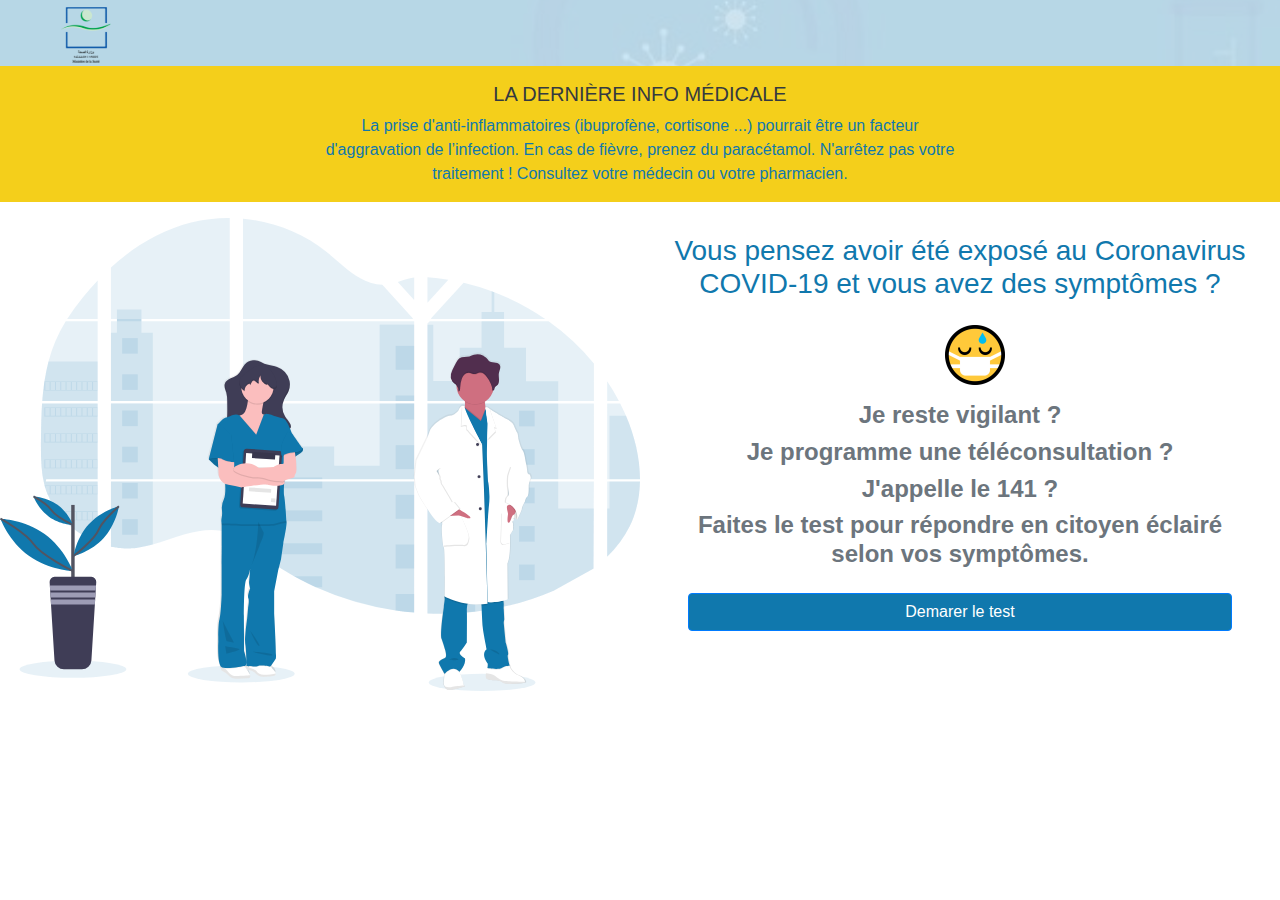
<file: index.html>
<!DOCTYPE html>
<html lang="en">

<head>
    <meta charset="UTF-8">
    <title>Covid test</title>
    <meta http-equiv="X-UA-Compatible" content="IE=edge">
    <meta name="viewport" content="width=device-width, initial-scale=1.0">
    <link rel="stylesheet" href="https://cdn.jsdelivr.net/npm/bootstrap@4.0.0/dist/css/bootstrap.min.css" integrity="sha384-Gn5384xqQ1aoWXA+058RXPxPg6fy4IWvTNh0E263XmFcJlSAwiGgFAW/dAiS6JXm" crossorigin="anonymous">
    <link rel="stylesheet" href="https://cdnjs.cloudflare.com/ajax/libs/font-awesome/6.1.1/css/all.min.css" integrity="sha512-KfkfwYDsLkIlwQp6LFnl8zNdLGxu9YAA1QvwINks4PhcElQSvqcyVLLD9aMhXd13uQjoXtEKNosOWaZqXgel0g==" crossorigin="anonymous" referrerpolicy="no-referrer"
    />
    <link rel="stylesheet" href="css/style.css">
    <link rel="stylesheet" href="css/main.css">
</head>

<body>
    <!--header area-->
    <header class="container-fluid w-100 " style=" background-image: url(./Assets/SVG/Merged\ bar-61.svg); ">
        <div class="container-fluid mx-auto" style="width: 95%; display: flex; text-align:center;">
            <img src="./Assets/SVG/logo__sante.svg" alt="img" style="width: 50px; margin-top:4px;">

        </div>
    </header>
    <main id="start-content">
        <div class="container-fluid" style="background-color:#F4CF1B;">
            <div id="par" class="mx-auto " style="width: 60%;">
                <h5 class="text-dark text-center fs-4 pt-3">LA DERNIÈRE INFO MÉDICALE</h5>
                <p class="text-primary fs-6 text-center mx-auto pb-3" style="width: 85%;">La prise d'anti-inflammatoires (ibuprofène, cortisone ...) pourrait être un facteur d'aggravation de l’infection. En cas de fièvre, prenez du paracétamol. N'arrêtez pas votre traitement ! Consultez votre médecin ou votre pharmacien.</p>
            </div>
        </div>
        <div id="cont" class="d-flex">
            <div id="icn" class="w-50 ">
                <img style="width: 100%;" src="./Assets/frm.svg" alt="img">
            </div>
            <div id="zone2" class="mb-3 w-50">
                <h3 class="text-center text-primary fs-4 mx-auto pt-3" style="width: 90%; color: #1078AD;">Vous pensez avoir été exposé au Coronavirus COVID-19 et vous avez des symptômes ?</h3>
                <div class=" mx-auto mt-4 mb-3" style="width: 30px;">
                    <img style="width: 60px;" src="./Assets/SVG/1f637.svg" alt="img">
                </div>
                <div id="text" class="mx-auto " style=" width: 85%;">
                    <h4 class="fs-4 text-muted text-center" style="font-weight: bold;">Je reste vigilant ?</h4>
                    <h4 class="fs-4 text-muted text-center" style="font-weight: bold;">Je programme une téléconsultation ?</h4>
                    <h4 class="fs-4 text-muted text-center" style="font-weight: bold;">J'appelle le 141 ?</h4>
                    <h4 class="fs-4 text-muted text-center mb-4" style="font-weight: bold;">Faites le test pour répondre en citoyen éclairé selon vos symptômes.</h4>
                    <button id='start-quiz-btn' class="btn btn-primary col-12 " style="background-color: #1078AD;">Demarer le test</button>
                </div>
            </div>
        </div>
    </main>
    <div id="quiz-content" class="container-fluid">
        <div class="row">
            <div id="questions-board" class=" offset-lg-3 col-lg-6 col-sm-10 offset-sm-1 col-12">
                <div class="questions-board__steps-containner">
                    <div class="step active">
                        <div class="circle circle--big">
                            <div class="circle circle--small"></div>
                        </div>
                        <div class="step__text">
                            Informations
                        </div>
                    </div>
                    <div class="step">
                        <div class="circle circle--big">
                            <div class="circle circle--small"></div>
                        </div>
                        <div class="step__text">
                            Questionnaire
                        </div>
                    </div>
                    <div class="step">
                        <div class="circle circle--big">
                            <div class="circle circle--small"></div>
                        </div>
                        <div class="step__text">
                            Résultats
                        </div>
                    </div>

                </div>
                <div class="info-container ">
                    <div class="info-wrapper jumbotron">
                        <h1 class="header">
                            Préambule
                        </h1>
                        <p class="paragraph-top">
                            L’application est fournie à titre gratuit, en l’état, uniquement à des fins d’information pour contribuer à fluidifier la prise en charge des personnes par les services d’urgences pendant l’épidémie de Coronavirus COVID-19. L’exhaustivité, l’exactitude,
                            le caractère à jour des informations et contenus mis à disposition dans cette application, ou leur adéquation à des finalités particulières, ne sont pas garantis.
                        </p>
                        <p>
                            Cette application ne substitue pas votre médecin qui est plus apte à vous donner plus de précision. Les informations de cette application est le premier niveau de la détection des cas possibles du COVID-19.
                        </p>
                    </div>
                    <button class="q-btn q-btn--action q-btn--start-test">
                        Démarrer le test
                    </button>
                </div>
                <div class="questions-board-wrapper">
                    <div class="q-progress-bar">
                        <p class="q-progress-label">2/20</p>
                        <div class="progress-bar__progress-con">
                            <!---range div1-->
                            <div class="progress-bar__progress"></div>
                            <!---range div2-->
                        </div>
                    </div>
                    <div class="question-content">
                        <!-- this will be inserted form js-->
                        <div class="question-body">
                            <div class="question-text">qsdsqdsdfdsf</div>
                            <form action="#" class="answer-form">
                                <!-- form inputs will be generated form js-->
                                <div class="radiocontainer">
                                    <label class="radio ">نعم</label>
                                    <input type="radio" class="radiobutton">
                                </div>
                                <div class="inputtext my-5">
                                    <label id="labeltext">درجة</label>
                                    <input type="text" placeholder="37" class="rounded textinput">
                                </div>
                            </form>
                        </div>

                    </div>
                    <div class="quiz-action-btns">
                        <button class="q-btn q-btn--back q-btn--action">Question précédente</button>
                        <button class="q-btn q-btn--next q-btn--action">Question suivante</button>
                        <button class="q-btn q-btn--show-result q-btn--action">Voire le resultat</button>
                    </div>
                </div>
                <div class="resultat-con">
                    <div class="container mt-5 text-center">
                        <h1 id="title"></h1>
                    </div>
                    <div class="container mt-5 text-center">
                        <div class="mx-auto p-3" style="max-width: 500px; background-color: #1078AD; border-radius: 20px;">
                            <div class="mt-4" style="color: #F4CF1B; padding: 10px;">
                                <h3 id="message"></h3>
                            </div>
                        </div>
                        <div class="mt-5">
                            <button class="q-btn q-btn--action q-btn--action-restart-test">Refaire le test</button>
                        </div>
                    </div>

                </div>
            </div>
        </div>
    </div>
    <script src="js/resultAlgo.js"></script>
    <script src="js/data.js"></script>
    <script src="js/confetti.js"></script>
</body>

</html>
</file>
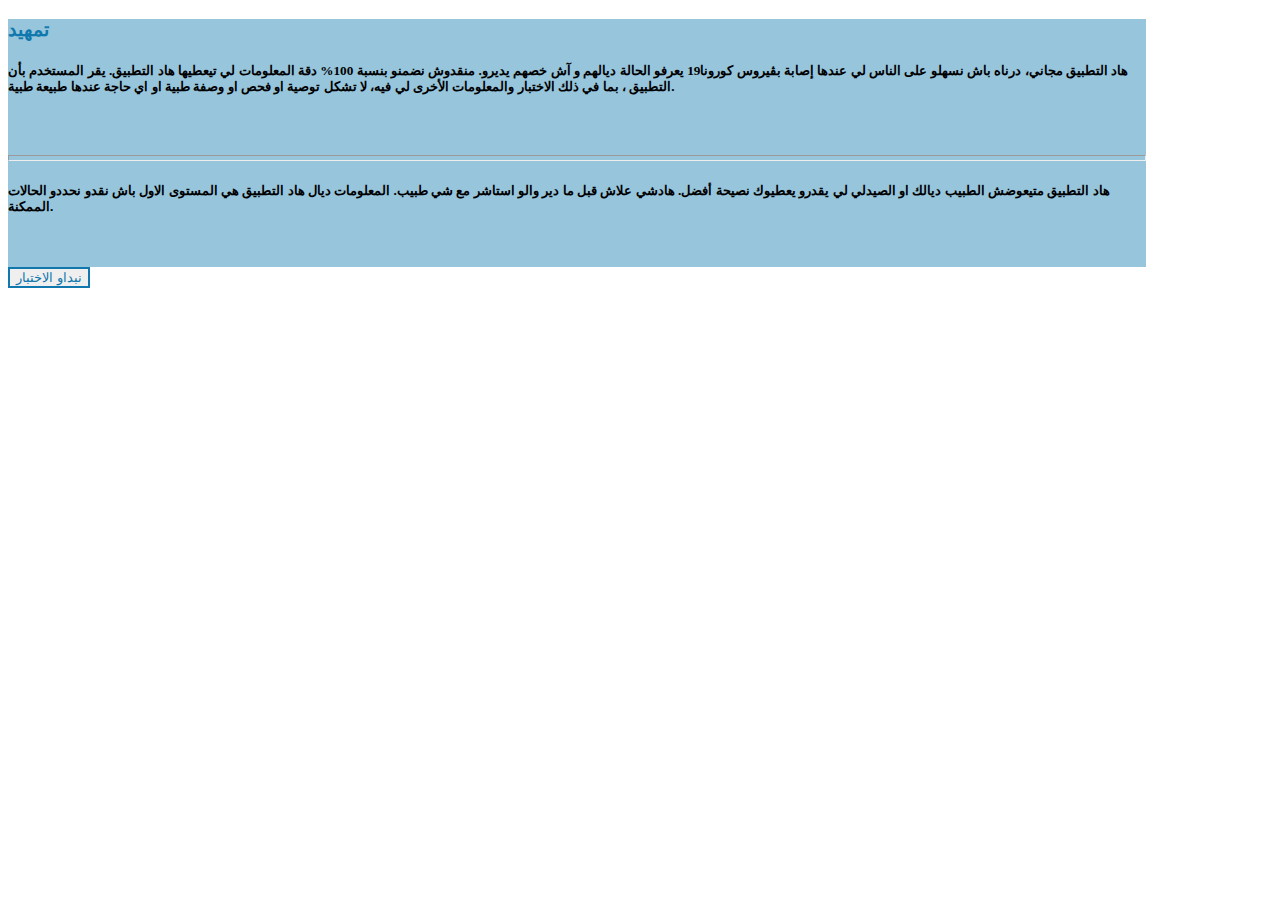
<file: play.html>
<!DOCTYPE html>
<html lang="en">

<head>
    <meta charset="UTF-8">
    <meta http-equiv="X-UA-Compatible" content="IE=edge">
    <meta name="viewport" content="width=device-width, initial-scale=1.0">
    <title>Document</title>
    <link href="https://cdn.jsdelivr.net/npm/bootstrap@5.0.2/dist/css/bootstrap.min.css" rel="stylesheet" integrity="sha384-EVSTQN3/azprG1Anm3QDgpJLIm9Nao0Yz1ztcQTwFspd3yD65VohhpuuCOmLASjC" crossorigin="anonymous">
</head>
<style>
    #btn:hover {
        color: #fff !important;
        background-color: #1078AD;
    }
    
    hr {
        color: #F4CF1B;
        height: 4px !important;
    }
</style>

<body>
    <main class="">

        <div class="container mt-5 text-center">
            <div class="mx-auto pt-5 rounded-3" style="max-width: 90%; background-color:  #96C5DC;">
                <div class="pt-2">
                    <h3 style="color: #1078AD;">تمهيد</h3>
                </div>

                <div class="mt-5" style="padding-bottom: 30px;">
                    <h5>هاد التطبيق مجاني، درناه باش نسهلو على الناس لي عندها إصابة بڤيروس كورونا19 يعرفو الحالة ديالهم و آش خصهم يديرو. منقدوش نضمنو بنسبة 100% دقة المعلومات لي تيعطيها هاد التطبيق. يقر المستخدم بأن التطبيق ، بما في ذلك الاختبار والمعلومات
                        الأخرى لي فيه، لا تشكل توصية او فحص او وصفة طبية او اي حاجة عندها طبيعة طبية. </h5>
                </div>
                <hr class="w-50 mx-auto ">
                <div class="mt-5" style="padding-bottom: 30px;">
                    <h5>هاد التطبيق متيعوضش الطبيب ديالك او الصيدلي لي يقدرو يعطيوك نصيحة أفضل. هادشي علاش قبل ما دير والو استاشر مع شي طبيب. المعلومات ديال هاد التطبيق هي المستوى الاول باش نقدو نحددو الحالات الممكنة. </h5>
                </div>
            </div>
            <div class="mt-5">
                <button id="btn" class="btn fs-3 text-nowrap" style="border: 2px #1078AD solid; color: #1078AD;">نبداو الاختبار</button>
            </div>
        </div>


    </main>




    <script src="https://cdn.jsdelivr.net/npm/bootstrap@5.0.2/dist/js/bootstrap.bundle.min.js" integrity="sha384-MrcW6ZMFYlzcLA8Nl+NtUVF0sA7MsXsP1UyJoMp4YLEuNSfAP+JcXn/tWtIaxVXM" crossorigin="anonymous"></script>
</body>

</html>
</file>
<file: css/style.css>
@media screen and (max-width:400px){
   body{
       width: 100%;
   }
   #cont{
       display: flex;
       flex-direction: column;
   }
   #par{
    width: 100% !important;
   }
   #par h5{
    font-size: 15px !important;
   }
   #par p{
    font-size: 13px !important;
   }
   #icn{
       width: 100% !important;
   }
   #zone2{
    width: 100% !important;
   }

}
</file>
<file: css/main.css>
.text-primary {
  color: #1078AD !important;
}

.q-btn {
  -webkit-touch-callout: none;
  /* iOS Safari */
  -webkit-user-select: none;
  /* Safari */
  -khtml-user-select: none;
  /* Konqueror HTML */
  -moz-user-select: none;
  /* Old versions of Firefox */
  -ms-user-select: none;
  /* Internet Explorer/Edge */
  user-select: none;
  /* Non-prefixed version, currently                           supported by Chrome, Edge, Opera and Firefox */
  cursor: pointer;
  border: #1078AD solid 2px;
  font-family: "Cairo", sans-serif;
  color: #1078AD;
  padding: 10px;
  font-size: 20px;
  font-weight: bold;
  display: inline-block;
  border-radius: 5px;
}
.q-btn--selected {
  color: #F4CF1B !important;
  background-color: #1078AD !important;
}
.q-btn--action {
  background-color: white;
  font-size: 1rem;
  font-weight: 400;
  line-height: 1.5;
}
.q-btn--action:hover {
  background-color: #1078AD;
  color: white;
}
.q-btn[disabled] {
  background-color: rgba(77, 163, 206, 0.1);
  color: #1078AD;
  border-color: #1078AD;
  cursor: not-allowed;
}

.question-text {
  color: #787878;
  font-weight: bold;
  font-size: 25px;
}

label.radioLabel {
  -webkit-touch-callout: none;
  /* iOS Safari */
  -webkit-user-select: none;
  /* Safari */
  -khtml-user-select: none;
  /* Konqueror HTML */
  -moz-user-select: none;
  /* Old versions of Firefox */
  -ms-user-select: none;
  /* Internet Explorer/Edge */
  user-select: none;
  /* Non-prefixed version, currently                           supported by Chrome, Edge, Opera and Firefox */
  min-width: 100px;
  min-height: 100px;
  gap: 10px;
  color: #1078AD;
  padding: 5px;
  padding-top: 15px !important;
  border: 1px solid #1078AD;
  border-radius: 5px;
  display: flex;
  flex-direction: column;
  align-items: center;
  cursor: pointer !important;
}
label.radioLabel .icon {
  display: inline-block;
  font-size: 3rem;
}
label.radioLabel.active {
  color: #F4CF1B;
  background-color: #1078AD;
}

.radiobutton {
  display: none;
}

::placeholder {
  color: #1078AD;
}

.inputtext {
  font-size: 1rem;
  font-weight: 400;
  line-height: 1.5;
  width: 80%;
  display: flex;
  align-items: center;
  border: 0.5px solid #1078AD;
  background-color: rgba(77, 163, 206, 0.1);
}
.inputtext .textinput {
  background-color: white;
  color: #1078AD;
  height: 35px;
  text-align: start;
  box-shadow: none;
  padding-right: 10px;
  flex: 1;
  outline: 0;
  border: 0;
  border-radius: 0px;
  border-right: 0.5px solid #1078AD;
}
.inputtext .textinput.invalide {
  background-color: #a9444231;
  color: #a94442;
}
.inputtext #labeltext {
  padding: 0px 5px;
  color: #1078AD;
}

.questions-board-wrapper {
  border: 1px solid rgba(0, 0, 0, 0.125);
  display: none;
}

#questions-board {
  text-align: center;
  justify-content: center;
}

.q-progress-bar {
  display: flex;
  flex-direction: row;
  align-items: center;
  gap: 5px;
  background-color: rgba(0, 0, 0, 0.03);
  border-bottom: 1px solid rgba(0, 0, 0, 0.125);
  padding: 0.75rem 1.25rem;
}

.q-progress-bar .progress-bar__progress-con {
  width: 100%;
  border-radius: 30px;
  background-color: #E6F1F7;
}

.q-progress-bar .progress-bar__progress-con .progress-bar__progress {
  width: 20px;
  background-color: #1078AD;
  border-radius: 30px;
  padding: 5px;
}

.bottom-area-con {
  display: flex;
  justify-content: center;
  text-align: center;
}

.q-progress-label {
  margin: 0px !important;
  padding: 0px !important;
}

.answer-form {
  display: flex;
  justify-content: space-around;
  padding: 15px;
}

.quiz-action-btns {
  display: flex;
  justify-content: space-between;
  margin: 15px;
}

.question-content {
  padding: 1.25rem;
}
.question-content .question-text {
  padding-top: 20px;
  color: #787878;
  font-family: "Cairo", sans-serif;
  font-size: 32px;
  font-weight: 700;
  text-align: center;
  line-height: 45px;
  min-height: 150px;
}
.question-content label {
  font-weight: 500;
  color: #1078AD;
  text-transform: capitalize;
  margin: 0px;
}

.questions-board__steps-containner {
  display: flex;
  justify-content: space-evenly;
  padding: 15px;
}
.questions-board__steps-containner .step .circle {
  display: inline-block;
  border-radius: 50%;
  width: 50px;
  height: 50px;
  background-color: #0000;
  display: inline-flex;
  justify-content: center;
  align-items: center;
}
.questions-board__steps-containner .step .circle .circle {
  background-color: #1078AD;
}
.questions-board__steps-containner .step .circle--small {
  width: 20px;
  height: 20px;
}
.questions-board__steps-containner .step.active .circle {
  background-color: #1078AD;
}
.questions-board__steps-containner .step.active .circle .circle {
  background-color: #F4CF1B;
}
.questions-board__steps-containner .step__text {
  font-size: 18px;
  font-weight: 700;
  color: #1078AD;
}

.info-container {
  padding-bottom: 15px;
  margin-bottom: 50px;
  background-color: #e9ecef;
}
.info-container .header {
  font-size: 18px;
  font-weight: 1000;
  color: #1078AD;
}
.info-container .paragraph-top {
  margin-bottom: 50px;
  padding-bottom: 50px;
  border-bottom: 1px solid rgba(0, 0, 0, 0.1);
}

.start-anim {
  animation: endAnim 2s alternate;
}

.end-anim {
  animation: endAnim 2s alternate;
}

@keyframes startAnim {
  0% {
    transform: translatex(0%);
    opacity: 1;
  }
  100% {
    transform: translatex(100%);
    opacity: 0;
  }
}
@keyframes endAnim {
  0% {
    opacity: 0;
    transform: translatex(-100%);
  }
  100% {
    opacity: 1;
    transform: translatex(0%);
  }
}
</file>
